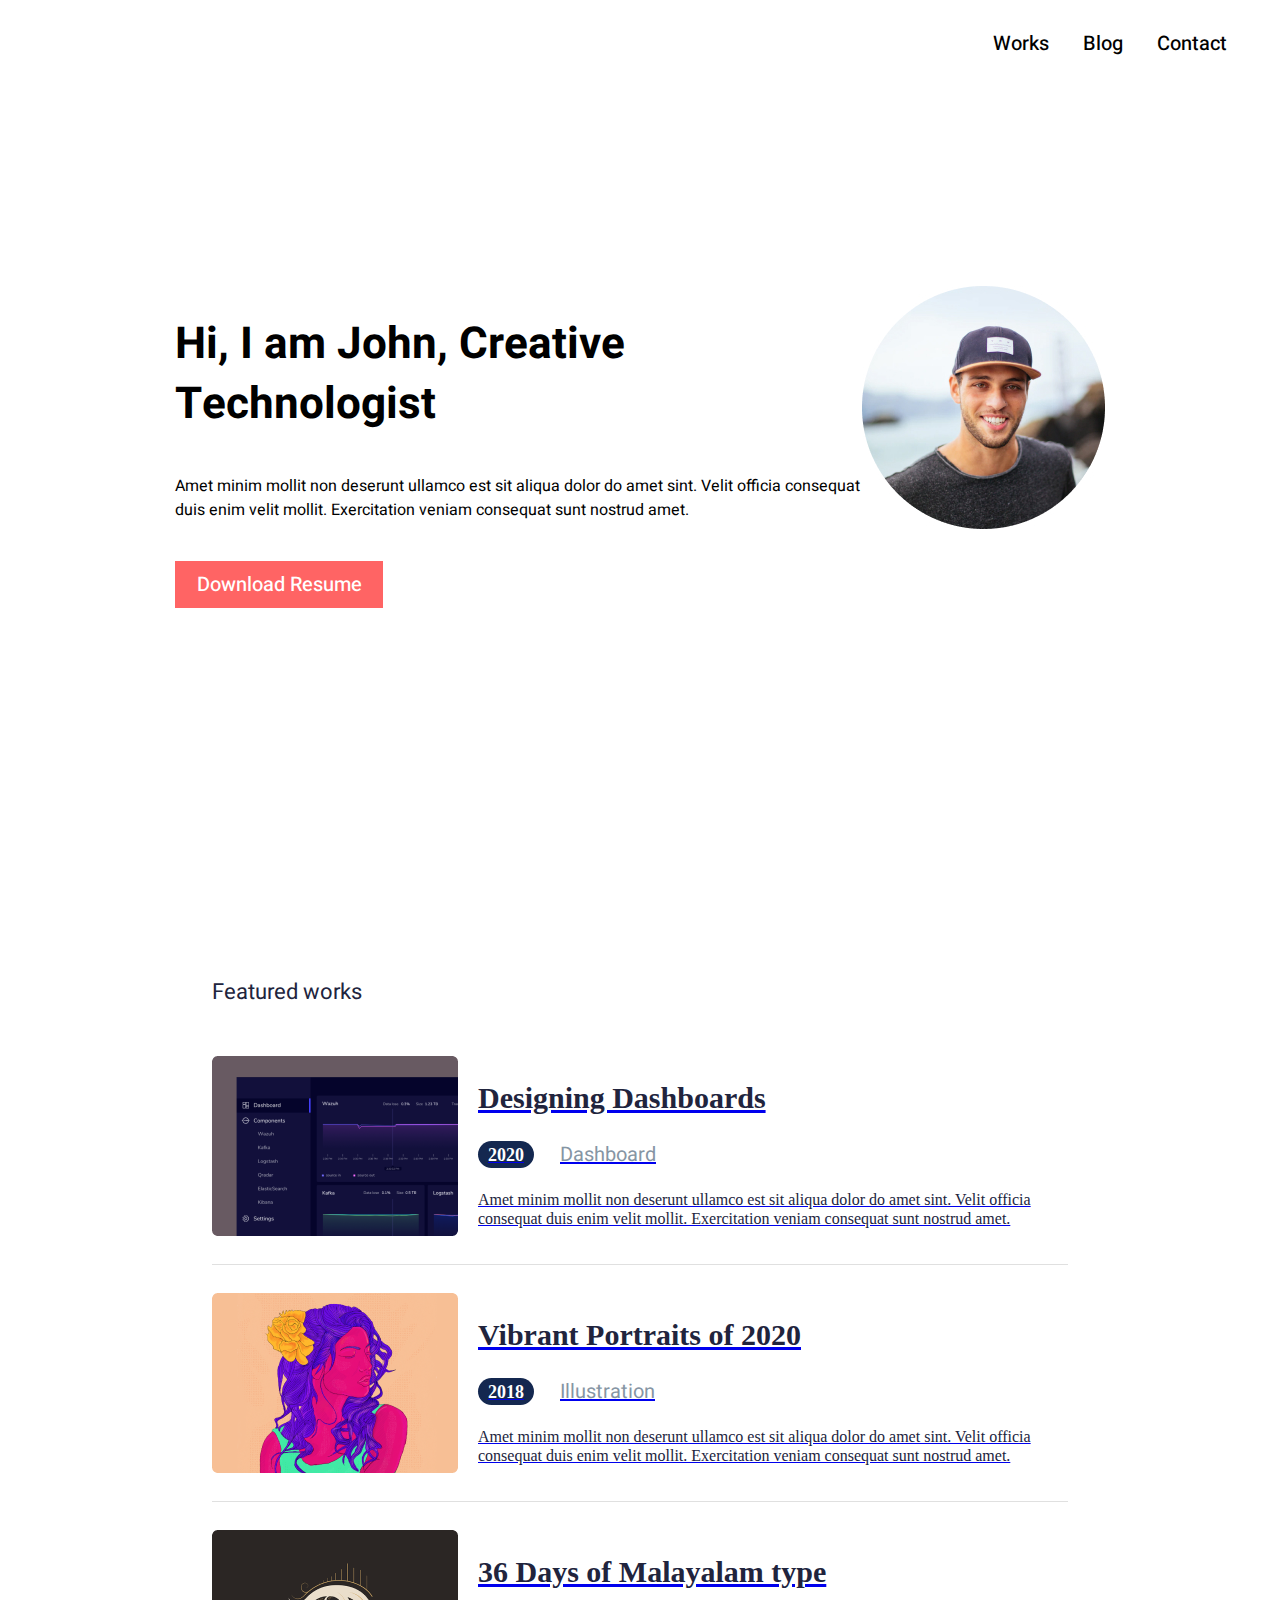
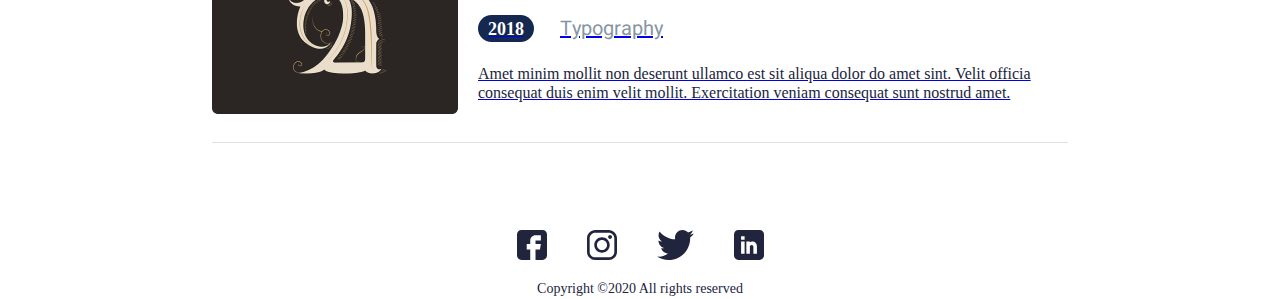
<file: index.html>
<!DOCTYPE html>
<html lang="en">
  <head>
    <meta charset="UTF-8" />
    <meta http-equiv="X-UA-Compatible" content="IE=edge" />
    <meta name="viewport" content="width=device-width, initial-scale=1.0" />
    <title>John+</title>
    <link rel="stylesheet" type="text/css" href="assets/style/normalize.css" />
    <link rel="preconnect" href="https://fonts.googleapis.com" />
    <link rel="preconnect" href="https://fonts.gstatic.com" crossorigin />
    <link
      href="https://fonts.googleapis.com/css2?family=Heebo:wght@400;500;700&display=swap"
      rel="stylesheet"
    />
    <link rel="stylesheet" href="css/normalize.css" />
    <link rel="stylesheet" href="css/style.css" />
    <link rel="stylesheet" href="assets/style/style.css" />
  </head>

  <body>
    <header class="header">
      <nav class="menu">
        <ul class="menu-list">
          <li class="menu-item">Works</li>
          <li class="menu-item">Blog</li>
          <li class="menu-item">Contact</li>
        </ul>
      </nav>
      <div class="container">
        <div class="left-side">
          <h1 class="title">Hi, I am John, Creative Technologist</h1>
          <p class="text">
            Amet minim mollit non deserunt ullamco est sit aliqua dolor do amet sint. Velit officia
            consequat duis enim velit mollit. Exercitation veniam consequat sunt nostrud amet.
          </p>
          <button class="resume">Download Resume</button>
        </div>
        <img src="images/img-profile.jpg" alt="Foto" class="img-profile" />
      </div>
    </header>

    <section class="future_works">
      <div class="future_works__body _container">
        <div class="future_works__body_contant">
          <div class="posts__block_1_title">Featured works</div>
          <div class="future_works__body_contant_block">
            <div class="future_works__block_column">
              <a href="works.html" class="future_works__block_column_contant">
                <div class="future_works__contant_img">
                  <img src="assets/images/works1.png" alt="Error" />
                </div>
                <div class="future_works__contant_block">
                  <h2>Designing Dashboards</h2>
                  <div class="future_works__contant_block_mark">
                    <div class="future_works__mark_num">2020</div>
                    <div class="future_works__mark_text">Dashboard</div>
                  </div>
                  <div class="future_works__contant_text">
                    Amet minim mollit non deserunt ullamco est sit aliqua dolor do amet sint. Velit
                    officia consequat duis enim velit mollit. Exercitation veniam consequat sunt
                    nostrud amet.
                  </div>
                </div>
              </a>
            </div>
            <span class="gor_line"></span>
            <div class="future_works__block_column break">
              <a href="works.html" class="future_works__block_column_contant">
                <div class="future_works__contant_img">
                  <img src="assets/images/works2.png" alt="Error" />
                </div>
                <div class="future_works__contant_block">
                  <h2>Vibrant Portraits of 2020</h2>
                  <div class="future_works__contant_block_mark">
                    <div class="future_works__mark_num">2018</div>
                    <div class="future_works__mark_text">Illustration</div>
                  </div>
                  <div class="future_works__contant_text">
                    Amet minim mollit non deserunt ullamco est sit aliqua dolor do amet sint. Velit
                    officia consequat duis enim velit mollit. Exercitation veniam consequat sunt
                    nostrud amet.
                  </div>
                </div>
              </a>
            </div>
            <span class="gor_line break"></span>
            <div class="future_works__block_column break">
              <a href="works.html" class="future_works__block_column_contant">
                <div class="future_works__contant_img">
                  <img src="assets/images/works3.png" alt="Error" />
                </div>
                <div class="future_works__contant_block">
                  <h2>36 Days of Malayalam type</h2>
                  <div class="future_works__contant_block_mark">
                    <div class="future_works__mark_num">2018</div>
                    <div class="future_works__mark_text">Typography</div>
                  </div>
                  <div class="future_works__contant_text">
                    Amet minim mollit non deserunt ullamco est sit aliqua dolor do amet sint. Velit
                    officia consequat duis enim velit mollit. Exercitation veniam consequat sunt
                    nostrud amet.
                  </div>
                </div>
              </a>
            </div>
            <span class="gor_line break"></span>
          </div>
        </div>
      </div>
    </section>

    <footer class="footer">
      <div class="footer-content">
        <a href="#" class="footer-link">
          <img src="images/fb.svg" alt="fb" class="footer-img" />
        </a>
        <a href="#" class="footer-link">
          <img src="images/insta.svg" alt="insta" class="footer-img" />
        </a>
        <a href="#" class="footer-link">
          <img src="images/Group.svg" alt="group" class="footer-img" />
        </a>
        <a href="#" class="footer-link">
          <img src="images/linkedin.svg" alt="linkedin" class="footer-img" />
        </a>
        <p class="footer-text">Copyright ©2020 All rights reserved</p>
      </div>
    </footer>
  </body>
</html>
</file>
<file: css/style.css>
.header {
    font-family: 'Heebo', sans-serif;
    max-width: 100%;
    height: 100vh;
}

.menu {
    margin-top: 29px;
    margin-right: 53px;
}

.menu-list {
    list-style: none;
    display: flex;
    justify-content: flex-end;

}

.menu-item {
    font-weight: 500;
    font-size: 20px;
    line-height: 29px;
}

.menu-list li+li {
    margin-left: 34px;
}

.container {
    max-width: 950px;
    padding: 0 10px;
    margin: 0 auto;
    display: flex;
    justify-content: space-between;
    height: 525px;
    margin-top: 228px;


}

.title {
    font-weight: 700;
    font-size: 44px;
    line-height: 60px;
    margin-bottom: 39px;
}

.resume {
    margin-bottom: 71px;
    height: 47px;
    width: 208px;
    background-color: #FF6464;
    color: #FFFFFF;
    font-weight: 500;
    font-size: 20px;
    line-height: 29px;
    border: none;

}

.text {
    font-weight: 400;
    font-size: 16px;
    line-height: 24px;
    margin-bottom: 39px;

}

.img-profile {
    display: block;
    max-width: 100%;
    Width: 243px;
    Height: 243px;
}

.footer-content {
    max-width: 100%;
    text-align: center;

}

.footer-content a+a {
    margin-left: 36px;


}

.footer-link {
    text-decoration: none;
}

.footer-text {
    font-weight: 400;
    font-size: 14px;
    line-height: 21px;
    color: #21243D;

}
</file>
<file: assets/style/style.css>
*{
    -webkit-box-sizing: border-box;
            box-sizing: border-box
}
html{
  height: 100%;
}


._container{
    max-width: 856px;
    margin: 0px auto;
    padding: 0px 15px;
    box-sizing: content-box;
}


.future_works {
    padding: 33px 0 87px 0;
}


.future_works__body_contant .posts__block_1_title {
    margin-bottom: 6px;
}
.future_works__body_contant_block {
    display: flex;
    flex-direction: column;
    justify-content: center;

}
.future_works__block_column {
    padding: 28px 0;
}
.future_works__block_column_contant {
    display: flex;
}
.future_works__contant_img {
    align-items: center;
    display: flex;
    margin-right: 20px;
}

h2{
    color: #21243D;
    font-weight: 700;
    font-size: 30px;
    /*line-height: calc(44 / 30 * 100%);*/
}
.future_works__contant_block_mark {
    display: flex;
    align-items: center;
    margin: 20px 0 22px 0;
}
.future_works__mark_num {
    padding: 4px 10px 2px 10px;
    display: flex;
    justify-content: center;
    align-items: center;
    background: #142850;
    border-radius: 16px;
    color: white;
    font-weight: 900;
    font-size: 18px;
   /* line-height: calc(20 / 18 * 100%);*/
    margin-right: 26px;
}
.future_works__mark_text {

   /* line-height: calc(29 / 20 * 100%);*/
    color: #8695A4;
    text-decoration: none;
    font-family: 'Heebo';
font-style: normal;
font-weight: 400;
font-size: 20px;
line-height: 29px;
}
.future_works__contant_text {
    color: #21243D;
    font-weight: 400;
    font-size: 16px;
    /*line-height: calc(24  16 * 100%);*/
}
.gor_line {
    width: 100%;
    height: 1px;
    background: #E0E0E0;
}

.posts__block_1_title{

width: 152px;
height: 60px;
left: 148px;
top: 1006px;

font-family: 'Heebo';
font-style: normal;
font-weight: 400;
font-size: 22px;
line-height: 60px;

color: #21243D;
}
</file>
